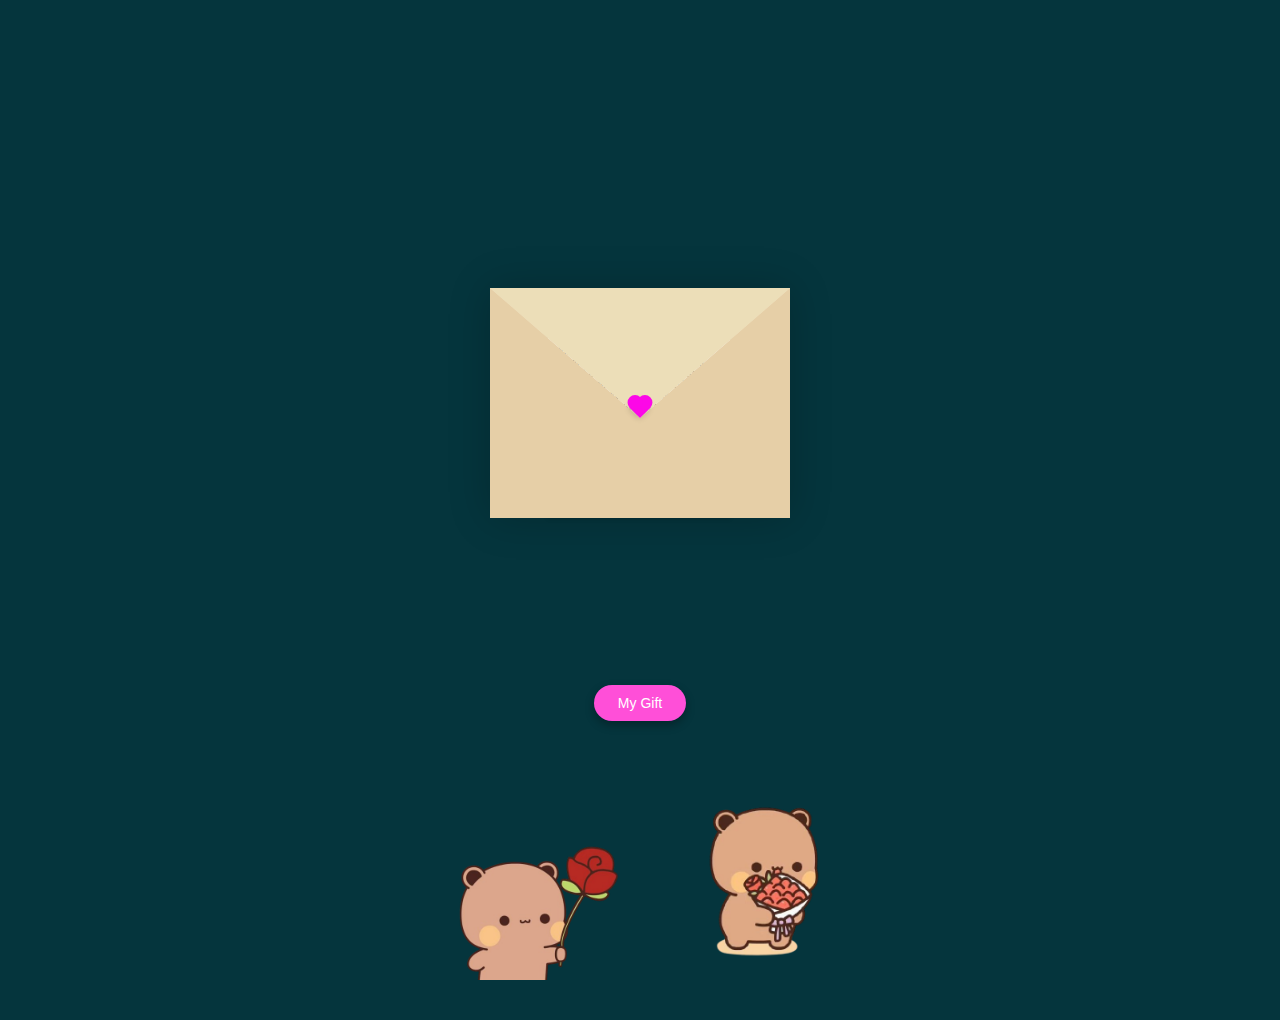
<file: index.html>
<!DOCTYPE html>
<html lang="en">
<head>
  <meta charset="UTF-8" />
  <meta name="viewport" content="width=device-width, initial-scale=1.0"/>
  <title>Envelope</title>
  <link rel="stylesheet" href="design.css" />
</head>
<body>

  <div class="container">
    <div class="envelope-wrapper">
      <div class="envelope">
        <div class="letter">
          <div class="text">
            <strong>Dear Gelay.</strong>
            <p>
              I'm very sorry to what I have done today. I want to sincerely
              apologize sa aking ginawa sayo. I saw your repost and I'm sorry baby,
              nasaktan kita ng sobra. Let me make it up to you.
              I will take this as lesson and I'll never let this happen again.
            </p>
          </div>
        </div>

        <!-- HEART -->
        <div class="heart"></div>
      </div>
    </div>

    <button class="gift-btn">My Gift</button>
    <div class="bottom-images">
  <img src="bubu.png" alt="Bear with rose">
  <img src="bubu1.png" alt="Bear with bouquet">
</div>
  </div>

  <script>
  const envelope = document.querySelector(".envelope-wrapper");
  const heart = document.querySelector(".heart");
  const giftBtn = document.querySelector(".gift-btn");

  heart.addEventListener("click", () => {
    envelope.classList.toggle("flap");
  });

  giftBtn.addEventListener("click", () => {
    window.location.href = "flower.html?autoplay=true";
  });

  </script>

</body>
</html>
</file>
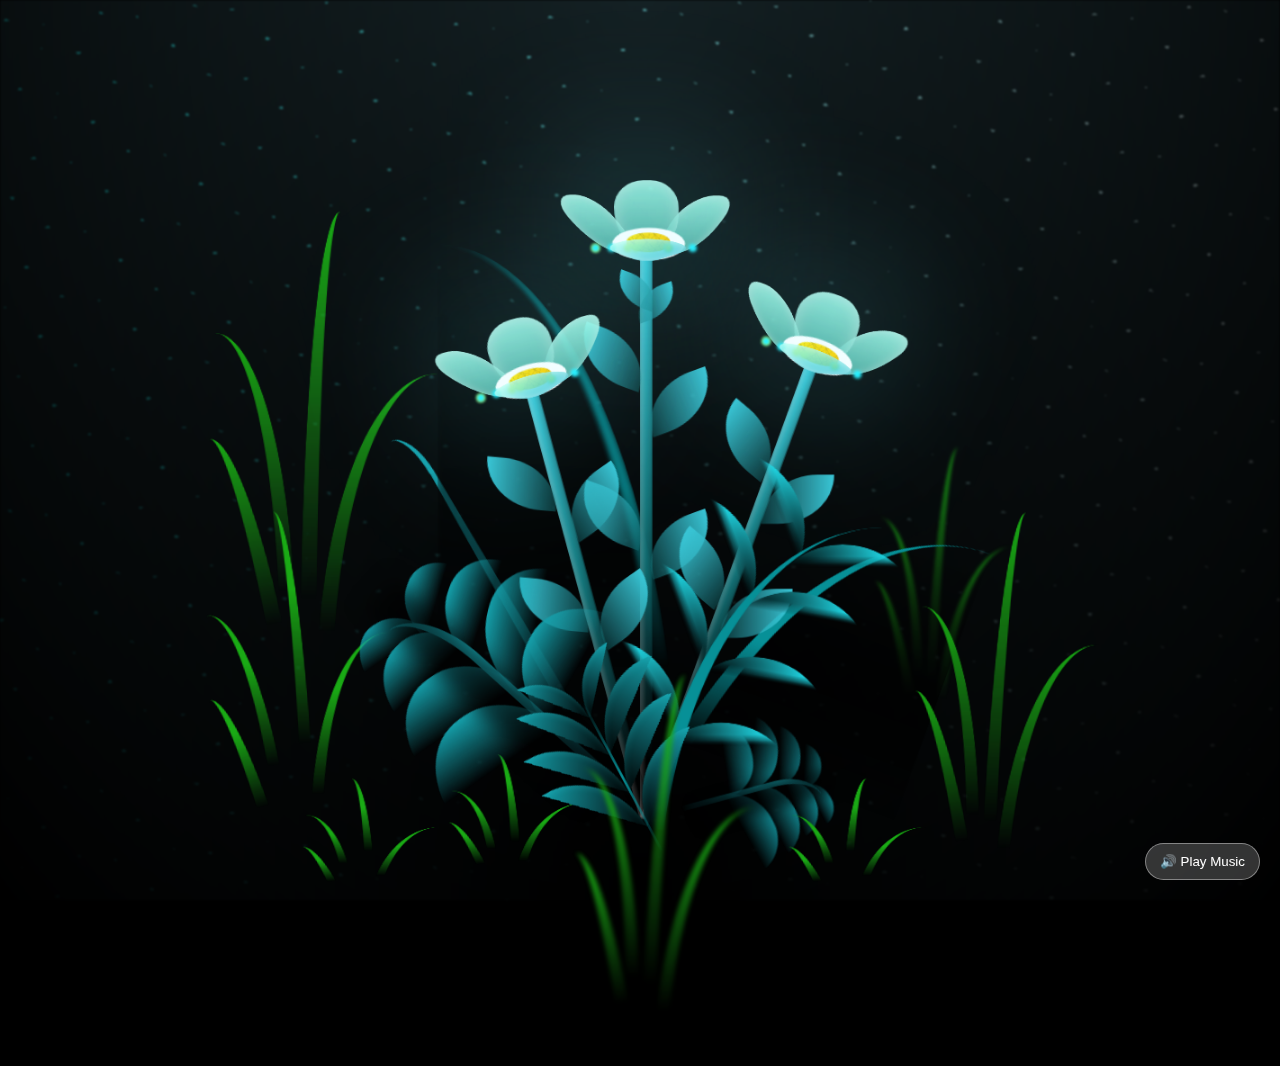
<file: flower.html>
<!DOCTYPE html>
<html lang="en" >
<head>
  <meta charset="UTF-8">
  <title>CSS Blossoming Flowers | @coding.stella</title>
  <link rel="stylesheet" href="style.css">
  <link href="https://fonts.googleapis.com/css2?family=Quicksand:wght@400;500;600&display=swap" rel="stylesheet">
</head>
<body>
<audio id="bg-music" loop>
  <source src="sorry.mp3" type="audio/mpeg">
</audio>

<!-- Music Button -->
<div class="sorry-text">I’M SORRY.</div>
 
<button id="music-btn">🔊 Play Music</button>

<body class="not-loaded">
  <div class="night"></div>
  <div class="flowers">
    <div class="flower flower--1">
      <div class="flower__leafs flower__leafs--1">
        <div class="flower__leaf flower__leaf--1"></div>
        <div class="flower__leaf flower__leaf--2"></div>
        <div class="flower__leaf flower__leaf--3"></div>
        <div class="flower__leaf flower__leaf--4"></div>
        <div class="flower__white-circle"></div>

        <div class="flower__light flower__light--1"></div>
        <div class="flower__light flower__light--2"></div>
        <div class="flower__light flower__light--3"></div>
        <div class="flower__light flower__light--4"></div>
        <div class="flower__light flower__light--5"></div>
        <div class="flower__light flower__light--6"></div>
        <div class="flower__light flower__light--7"></div>
        <div class="flower__light flower__light--8"></div>

      </div>
      <div class="flower__line">
        <div class="flower__line__leaf flower__line__leaf--1"></div>
        <div class="flower__line__leaf flower__line__leaf--2"></div>
        <div class="flower__line__leaf flower__line__leaf--3"></div>
        <div class="flower__line__leaf flower__line__leaf--4"></div>
        <div class="flower__line__leaf flower__line__leaf--5"></div>
        <div class="flower__line__leaf flower__line__leaf--6"></div>
      </div>
    </div>

    <div class="flower flower--2">
      <div class="flower__leafs flower__leafs--2">
        <div class="flower__leaf flower__leaf--1"></div>
        <div class="flower__leaf flower__leaf--2"></div>
        <div class="flower__leaf flower__leaf--3"></div>
        <div class="flower__leaf flower__leaf--4"></div>
        <div class="flower__white-circle"></div>

        <div class="flower__light flower__light--1"></div>
        <div class="flower__light flower__light--2"></div>
        <div class="flower__light flower__light--3"></div>
        <div class="flower__light flower__light--4"></div>
        <div class="flower__light flower__light--5"></div>
        <div class="flower__light flower__light--6"></div>
        <div class="flower__light flower__light--7"></div>
        <div class="flower__light flower__light--8"></div>

      </div>
      <div class="flower__line">
        <div class="flower__line__leaf flower__line__leaf--1"></div>
        <div class="flower__line__leaf flower__line__leaf--2"></div>
        <div class="flower__line__leaf flower__line__leaf--3"></div>
        <div class="flower__line__leaf flower__line__leaf--4"></div>
      </div>
    </div>

    <div class="flower flower--3">
      <div class="flower__leafs flower__leafs--3">
        <div class="flower__leaf flower__leaf--1"></div>
        <div class="flower__leaf flower__leaf--2"></div>
        <div class="flower__leaf flower__leaf--3"></div>
        <div class="flower__leaf flower__leaf--4"></div>
        <div class="flower__white-circle"></div>

        <div class="flower__light flower__light--1"></div>
        <div class="flower__light flower__light--2"></div>
        <div class="flower__light flower__light--3"></div>
        <div class="flower__light flower__light--4"></div>
        <div class="flower__light flower__light--5"></div>
        <div class="flower__light flower__light--6"></div>
        <div class="flower__light flower__light--7"></div>
        <div class="flower__light flower__light--8"></div>

      </div>
      <div class="flower__line">
        <div class="flower__line__leaf flower__line__leaf--1"></div>
        <div class="flower__line__leaf flower__line__leaf--2"></div>
        <div class="flower__line__leaf flower__line__leaf--3"></div>
        <div class="flower__line__leaf flower__line__leaf--4"></div>
      </div>
    </div>

    <div class="grow-ans" style="--d:1.2s">
      <div class="flower__g-long">
        <div class="flower__g-long__top"></div>
        <div class="flower__g-long__bottom"></div>
      </div>
    </div>

    <div class="growing-grass">
      <div class="flower__grass flower__grass--1">
        <div class="flower__grass--top"></div>
        <div class="flower__grass--bottom"></div>
        <div class="flower__grass__leaf flower__grass__leaf--1"></div>
        <div class="flower__grass__leaf flower__grass__leaf--2"></div>
        <div class="flower__grass__leaf flower__grass__leaf--3"></div>
        <div class="flower__grass__leaf flower__grass__leaf--4"></div>
        <div class="flower__grass__leaf flower__grass__leaf--5"></div>
        <div class="flower__grass__leaf flower__grass__leaf--6"></div>
        <div class="flower__grass__leaf flower__grass__leaf--7"></div>
        <div class="flower__grass__leaf flower__grass__leaf--8"></div>
        <div class="flower__grass__overlay"></div>
      </div>
    </div>

    <div class="growing-grass">
      <div class="flower__grass flower__grass--2">
        <div class="flower__grass--top"></div>
        <div class="flower__grass--bottom"></div>
        <div class="flower__grass__leaf flower__grass__leaf--1"></div>
        <div class="flower__grass__leaf flower__grass__leaf--2"></div>
        <div class="flower__grass__leaf flower__grass__leaf--3"></div>
        <div class="flower__grass__leaf flower__grass__leaf--4"></div>
        <div class="flower__grass__leaf flower__grass__leaf--5"></div>
        <div class="flower__grass__leaf flower__grass__leaf--6"></div>
        <div class="flower__grass__leaf flower__grass__leaf--7"></div>
        <div class="flower__grass__leaf flower__grass__leaf--8"></div>
        <div class="flower__grass__overlay"></div>
      </div>
    </div>

    <div class="grow-ans" style="--d:2.4s">
      <div class="flower__g-right flower__g-right--1">
        <div class="leaf"></div>
      </div>
    </div>

    <div class="grow-ans" style="--d:2.8s">
      <div class="flower__g-right flower__g-right--2">
        <div class="leaf"></div>
      </div>
    </div>

    <div class="grow-ans" style="--d:2.8s">
      <div class="flower__g-front">
        <div class="flower__g-front__leaf-wrapper flower__g-front__leaf-wrapper--1">
          <div class="flower__g-front__leaf"></div>
        </div>
        <div class="flower__g-front__leaf-wrapper flower__g-front__leaf-wrapper--2">
          <div class="flower__g-front__leaf"></div>
        </div>
        <div class="flower__g-front__leaf-wrapper flower__g-front__leaf-wrapper--3">
          <div class="flower__g-front__leaf"></div>
        </div>
        <div class="flower__g-front__leaf-wrapper flower__g-front__leaf-wrapper--4">
          <div class="flower__g-front__leaf"></div>
        </div>
        <div class="flower__g-front__leaf-wrapper flower__g-front__leaf-wrapper--5">
          <div class="flower__g-front__leaf"></div>
        </div>
        <div class="flower__g-front__leaf-wrapper flower__g-front__leaf-wrapper--6">
          <div class="flower__g-front__leaf"></div>
        </div>
        <div class="flower__g-front__leaf-wrapper flower__g-front__leaf-wrapper--7">
          <div class="flower__g-front__leaf"></div>
        </div>
        <div class="flower__g-front__leaf-wrapper flower__g-front__leaf-wrapper--8">
          <div class="flower__g-front__leaf"></div>
        </div>
        <div class="flower__g-front__line"></div>
      </div>
    </div>

    <div class="grow-ans" style="--d:3.2s">
      <div class="flower__g-fr">
        <div class="leaf"></div>
        <div class="flower__g-fr__leaf flower__g-fr__leaf--1"></div>
        <div class="flower__g-fr__leaf flower__g-fr__leaf--2"></div>
        <div class="flower__g-fr__leaf flower__g-fr__leaf--3"></div>
        <div class="flower__g-fr__leaf flower__g-fr__leaf--4"></div>
        <div class="flower__g-fr__leaf flower__g-fr__leaf--5"></div>
        <div class="flower__g-fr__leaf flower__g-fr__leaf--6"></div>
        <div class="flower__g-fr__leaf flower__g-fr__leaf--7"></div>
        <div class="flower__g-fr__leaf flower__g-fr__leaf--8"></div>
      </div>
    </div>

    <div class="long-g long-g--0">
      <div class="grow-ans" style="--d:3s">
        <div class="leaf leaf--0"></div>
      </div>
      <div class="grow-ans" style="--d:2.2s">
        <div class="leaf leaf--1"></div>
      </div>
      <div class="grow-ans" style="--d:3.4s">
        <div class="leaf leaf--2"></div>
      </div>
      <div class="grow-ans" style="--d:3.6s">
        <div class="leaf leaf--3"></div>
      </div>
    </div>

    <div class="long-g long-g--1">
      <div class="grow-ans" style="--d:3.6s">
        <div class="leaf leaf--0"></div>
      </div>
      <div class="grow-ans" style="--d:3.8s">
        <div class="leaf leaf--1"></div>
      </div>
      <div class="grow-ans" style="--d:4s">
        <div class="leaf leaf--2"></div>
      </div>
      <div class="grow-ans" style="--d:4.2s">
        <div class="leaf leaf--3"></div>
      </div>
    </div>

    <div class="long-g long-g--2">
      <div class="grow-ans" style="--d:4s">
        <div class="leaf leaf--0"></div>
      </div>
      <div class="grow-ans" style="--d:4.2s">
        <div class="leaf leaf--1"></div>
      </div>
      <div class="grow-ans" style="--d:4.4s">
        <div class="leaf leaf--2"></div>
      </div>
      <div class="grow-ans" style="--d:4.6s">
        <div class="leaf leaf--3"></div>
      </div>
    </div>

    <div class="long-g long-g--3">
      <div class="grow-ans" style="--d:4s">
        <div class="leaf leaf--0"></div>
      </div>
      <div class="grow-ans" style="--d:4.2s">
        <div class="leaf leaf--1"></div>
      </div>
      <div class="grow-ans" style="--d:3s">
        <div class="leaf leaf--2"></div>
      </div>
      <div class="grow-ans" style="--d:3.6s">
        <div class="leaf leaf--3"></div>
      </div>
    </div>

    <div class="long-g long-g--4">
      <div class="grow-ans" style="--d:4s">
        <div class="leaf leaf--0"></div>
      </div>
      <div class="grow-ans" style="--d:4.2s">
        <div class="leaf leaf--1"></div>
      </div>
      <div class="grow-ans" style="--d:3s">
        <div class="leaf leaf--2"></div>
      </div>
      <div class="grow-ans" style="--d:3.6s">
        <div class="leaf leaf--3"></div>
      </div>
    </div>

    <div class="long-g long-g--5">
      <div class="grow-ans" style="--d:4s">
        <div class="leaf leaf--0"></div>
      </div>
      <div class="grow-ans" style="--d:4.2s">
        <div class="leaf leaf--1"></div>
      </div>
      <div class="grow-ans" style="--d:3s">
        <div class="leaf leaf--2"></div>
      </div>
      <div class="grow-ans" style="--d:3.6s">
        <div class="leaf leaf--3"></div>
      </div>
    </div>

    <div class="long-g long-g--6">
      <div class="grow-ans" style="--d:4.2s">
        <div class="leaf leaf--0"></div>
      </div>
      <div class="grow-ans" style="--d:4.4s">
        <div class="leaf leaf--1"></div>
      </div>
      <div class="grow-ans" style="--d:4.6s">
        <div class="leaf leaf--2"></div>
      </div>
      <div class="grow-ans" style="--d:4.8s">
        <div class="leaf leaf--3"></div>
      </div>
    </div>

    <div class="long-g long-g--7">
      <div class="grow-ans" style="--d:3s">
        <div class="leaf leaf--0"></div>
      </div>
      <div class="grow-ans" style="--d:3.2s">
        <div class="leaf leaf--1"></div>
      </div>
      <div class="grow-ans" style="--d:3.5s">
        <div class="leaf leaf--2"></div>
      </div>
      <div class="grow-ans" style="--d:3.6s">
        <div class="leaf leaf--3"></div>
      </div>
    </div>
  </div>
</body>

  <script  src="./script.js"></script>

</body>
</html>
</file>
<file: design.css>
:root{
    --primary: #fff;
    --bg-color: rgb(5, 53, 61);
    --bg-envelope-color: #f5edd1;
    --envelope-tab: #ecdeb8;
    --envelope-cover: #e6cfa7;
    --shadow-color: rgba(0, 0, 0, 0.2);
    --txt-color: #444;
    --heart-color: rgb(252, 8, 231);
    }
    body{
    margin: 0;
    padding: 0;
    box-sizing: border-box;
    background: var(--bg-color);
    display: flex;
    align-items: center;
    justify-content: center;
    }
    .container {
    height: 100vh;
    display: grid;
    place-items: center;
    transform: translateY(120px);
    }
    .container > .envelope-wrapper {
    background: var(--bg-envelope-color);
    box-shadow: 0 0 40px var(--shadow-color);
    }
    .envelope-wrapper > .envelope {
    position: relative;
    width: 300px;
    height: 230px;
    }
    .envelope-wrapper > .envelope::before {
    content: "";
    position: absolute;
    top: 0;
    z-index: 2;
    border-top: 130px solid var(--envelope-tab);
    border-right: 150px solid transparent;
    border-left: 150px solid transparent;
    transform-origin: top;
    transition: all 0.5s ease-in-out 0.7s;
    }
    .envelope-wrapper > .envelope::after {
    content: "";
    position: absolute;
    z-index: 2;
    width: 0px;
    height: 0px;
    border-top: 130px solid transparent;
    border-right: 150px solid var(--envelope-cover);
    border-bottom: 100px solid var(--envelope-cover);
    border-left: 150px solid var(--envelope-cover);
    }
    .envelope > .letter {
    position: absolute;
    right: 20%;
    bottom: 0;
    width: 54%;
    height: 80%;
    background: var(--primary);
    text-align: center;
    transition: all 1s ease-in-out;
    box-shadow: 0 0 5px var(--shadow-color);
    padding: 20px 10px;
    }

    .envelope > .letter > .text {
    font-family: 'Gill Sans', 'Gill Sans MT', Calibri, 'Trebuchet MS', sans-serif;
    color: var(--txt-color);
    text-align: left;
    font-size: 10px;
    }
    .heart {
    position: absolute;
    top: 50%;
    left: 50%;
    width: 15px;
    height: 15px;
    background: var(--heart-color);
    z-index: 4;
    transform: translate(-50%, -20%) rotate(45deg);
    transition: transform 0.5s ease-in-out 1s;
    box-shadow: 0 1px 6px var(--shadow-color);
    cursor: pointer;
    }
    .heart:before, 
    .heart:after {
    content: "";
    position: absolute;
    width: 15px;
    height: 15px;
    background-color: var(--heart-color);
    border-radius: 50%;
    }
    .heart:before {
    top: -7.5px;
    }
    .heart:after {
    right: 7.5px;
    }
    .flap > .envelope:before {
    transform: rotateX(180deg);
    z-index: 0;
    }
    .flap > .envelope > .letter {
    bottom: 100px;
    transform: scale(1.5);
    transition-delay: 1s;
    }
    .flap > .heart {
    transform: rotate(90deg);
    transition-delay: 0.4s;
    }

    .gift-btn {
    margin-top: -300px;
    padding: 10px 24px;
    font-size: 14px;
    border: none;
    border-radius: 20px;
    background: #ff4fd8;
    color: white;
    cursor: pointer;
    box-shadow: 0 4px 10px rgba(0,0,0,0.3);
    transition: transform 0.2s ease, background 0.2s ease;
    }

    .gift-btn:hover {
    background: #ff2fc8;
    transform: scale(1.05);
    }

    .bottom-images {
position: fixed;
  bottom: 40px;
  left: 43%;
  transform: translateX(-40%);
  display: flex;
  align-items: flex-end; /* <-- ito ang nagpapantay */
  gap: 10px;
  z-index: 1;
    }

.bottom-images img {
height: 200px;     /* same height */
  width: auto;       /* auto width para di ma-stretch */
  object-fit: contain;
}
</file>
<file: style.css>
*,
*::after,
*::before {
  padding: 0;
  margin: 0;
  box-sizing: border-box;
} 

:root {
  --dark-color: #000;
}

body {
  display: flex;
  align-items: flex-end;
  justify-content: center;
  min-height: 100vh;
  background-color: var(--dark-color);
  overflow: hidden;
  perspective: 1000px;
}

.night {
  position: fixed;
  left: 50%;
  top: 0;
  transform: translateX(-50%);
  width: 100%;
  height: 100%;
  filter: blur(0.1vmin);
  background-image: radial-gradient(ellipse at top, transparent 0%, var(--dark-color)), radial-gradient(ellipse at bottom, var(--dark-color), rgba(145, 233, 255, 0.2)), repeating-linear-gradient(220deg, black 0px, black 19px, transparent 19px, transparent 22px), repeating-linear-gradient(189deg, black 0px, black 19px, transparent 19px, transparent 22px), repeating-linear-gradient(148deg, black 0px, black 19px, transparent 19px, transparent 22px), linear-gradient(90deg, #00fffa, #f0f0f0);
}

.flowers {
  position: relative;
  transform: scale(0.9);
}

.flower {
  position: absolute;
  bottom: 10vmin;
  transform-origin: bottom center;
  z-index: 10;
  --fl-speed: 0.8s;
}
.flower--1 {
  animation: moving-flower-1 4s linear infinite;
}
.flower--1 .flower__line {
  height: 70vmin;
  animation-delay: 0.3s;
}
.flower--1 .flower__line__leaf--1 {
  animation: blooming-leaf-right var(--fl-speed) 1.6s backwards;
}
.flower--1 .flower__line__leaf--2 {
  animation: blooming-leaf-right var(--fl-speed) 1.4s backwards;
}
.flower--1 .flower__line__leaf--3 {
  animation: blooming-leaf-left var(--fl-speed) 1.2s backwards;
}
.flower--1 .flower__line__leaf--4 {
  animation: blooming-leaf-left var(--fl-speed) 1s backwards;
}
.flower--1 .flower__line__leaf--5 {
  animation: blooming-leaf-right var(--fl-speed) 1.8s backwards;
}
.flower--1 .flower__line__leaf--6 {
  animation: blooming-leaf-left var(--fl-speed) 2s backwards;
}
.flower--2 {
  left: 50%;
  transform: rotate(20deg);
  animation: moving-flower-2 4s linear infinite;
}
.flower--2 .flower__line {
  height: 60vmin;
  animation-delay: 0.6s;
}
.flower--2 .flower__line__leaf--1 {
  animation: blooming-leaf-right var(--fl-speed) 1.9s backwards;
}
.flower--2 .flower__line__leaf--2 {
  animation: blooming-leaf-right var(--fl-speed) 1.7s backwards;
}
.flower--2 .flower__line__leaf--3 {
  animation: blooming-leaf-left var(--fl-speed) 1.5s backwards;
}
.flower--2 .flower__line__leaf--4 {
  animation: blooming-leaf-left var(--fl-speed) 1.3s backwards;
}
.flower--3 {
  left: 50%;
  transform: rotate(-15deg);
  animation: moving-flower-3 4s linear infinite;
}
.flower--3 .flower__line {
  animation-delay: 0.9s;
}
.flower--3 .flower__line__leaf--1 {
  animation: blooming-leaf-right var(--fl-speed) 2.5s backwards;
}
.flower--3 .flower__line__leaf--2 {
  animation: blooming-leaf-right var(--fl-speed) 2.3s backwards;
}
.flower--3 .flower__line__leaf--3 {
  animation: blooming-leaf-left var(--fl-speed) 2.1s backwards;
}
.flower--3 .flower__line__leaf--4 {
  animation: blooming-leaf-left var(--fl-speed) 1.9s backwards;
}
.flower__leafs {
  position: relative;
  animation: blooming-flower 2s backwards;
}
.flower__leafs--1 {
  animation-delay: 1.1s;
}
.flower__leafs--2 {
  animation-delay: 1.4s;
}
.flower__leafs--3 {
  animation-delay: 1.7s;
}
.flower__leafs::after {
  content: "";
  position: absolute;
  left: 0;
  top: 0;
  transform: translate(-50%, -100%);
  width: 8vmin;
  height: 8vmin;
  background-color: #6bf0ff;
  filter: blur(10vmin);
}
.flower__leaf {
  position: absolute;
  bottom: 0;
  left: 50%;
  width: 8vmin;
  height: 11vmin;
  border-radius: 51% 49% 47% 53%/44% 45% 55% 69%;
  background-color: #a7ffee;
  background-image: linear-gradient(to top, #54b8aa, #a7ffee);
  transform-origin: bottom center;
  opacity: 0.9;
  box-shadow: inset 0 0 2vmin rgba(255, 255, 255, 0.5);
}
.flower__leaf--1 {
  transform: translate(-10%, 1%) rotateY(40deg) rotateX(-50deg);
}
.flower__leaf--2 {
  transform: translate(-50%, -4%) rotateX(40deg);
}
.flower__leaf--3 {
  transform: translate(-90%, 0%) rotateY(45deg) rotateX(50deg);
}
.flower__leaf--4 {
  width: 8vmin;
  height: 8vmin;
  transform-origin: bottom left;
  border-radius: 4vmin 10vmin 4vmin 4vmin;
  transform: translate(0%, 18%) rotateX(70deg) rotate(-43deg);
  background-image: linear-gradient(to top, #39c6d6, #a7ffee);
  z-index: 1;
  opacity: 0.8;
}
.flower__white-circle {
  position: absolute;
  left: -3.5vmin;
  top: -3vmin;
  width: 9vmin;
  height: 4vmin;
  border-radius: 50%;
  background-color: #fff;
}
.flower__white-circle::after {
  content: "";
  position: absolute;
  left: 50%;
  top: 45%;
  transform: translate(-50%, -50%);
  width: 60%;
  height: 60%;
  border-radius: inherit;
  background-image: repeating-linear-gradient(135deg, rgba(0, 0, 0, 0.03) 0px, rgba(0, 0, 0, 0.03) 1px, transparent 1px, transparent 12px), repeating-linear-gradient(45deg, rgba(0, 0, 0, 0.03) 0px, rgba(0, 0, 0, 0.03) 1px, transparent 1px, transparent 12px), repeating-linear-gradient(67.5deg, rgba(0, 0, 0, 0.03) 0px, rgba(0, 0, 0, 0.03) 1px, transparent 1px, transparent 12px), repeating-linear-gradient(135deg, rgba(0, 0, 0, 0.03) 0px, rgba(0, 0, 0, 0.03) 1px, transparent 1px, transparent 12px), repeating-linear-gradient(45deg, rgba(0, 0, 0, 0.03) 0px, rgba(0, 0, 0, 0.03) 1px, transparent 1px, transparent 12px), repeating-linear-gradient(112.5deg, rgba(0, 0, 0, 0.03) 0px, rgba(0, 0, 0, 0.03) 1px, transparent 1px, transparent 12px), repeating-linear-gradient(112.5deg, rgba(0, 0, 0, 0.03) 0px, rgba(0, 0, 0, 0.03) 1px, transparent 1px, transparent 12px), repeating-linear-gradient(45deg, rgba(0, 0, 0, 0.03) 0px, rgba(0, 0, 0, 0.03) 1px, transparent 1px, transparent 12px), repeating-linear-gradient(22.5deg, rgba(0, 0, 0, 0.03) 0px, rgba(0, 0, 0, 0.03) 1px, transparent 1px, transparent 12px), repeating-linear-gradient(45deg, rgba(0, 0, 0, 0.03) 0px, rgba(0, 0, 0, 0.03) 1px, transparent 1px, transparent 12px), repeating-linear-gradient(22.5deg, rgba(0, 0, 0, 0.03) 0px, rgba(0, 0, 0, 0.03) 1px, transparent 1px, transparent 12px), repeating-linear-gradient(135deg, rgba(0, 0, 0, 0.03) 0px, rgba(0, 0, 0, 0.03) 1px, transparent 1px, transparent 12px), repeating-linear-gradient(157.5deg, rgba(0, 0, 0, 0.03) 0px, rgba(0, 0, 0, 0.03) 1px, transparent 1px, transparent 12px), repeating-linear-gradient(67.5deg, rgba(0, 0, 0, 0.03) 0px, rgba(0, 0, 0, 0.03) 1px, transparent 1px, transparent 12px), repeating-linear-gradient(67.5deg, rgba(0, 0, 0, 0.03) 0px, rgba(0, 0, 0, 0.03) 1px, transparent 1px, transparent 12px), linear-gradient(90deg, #ffeb12, #ffce00);
}
.flower__line {
  height: 55vmin;
  width: 1.5vmin;
  background-image: linear-gradient(to left, rgba(0, 0, 0, 0.2), transparent, rgba(255, 255, 255, 0.2)), linear-gradient(to top, transparent 10%, #14757a, #39c6d6);
  box-shadow: inset 0 0 2px rgba(0, 0, 0, 0.5);
  animation: grow-flower-tree 4s backwards;
}
.flower__line__leaf {
  --w: 7vmin;
  --h: calc(var(--w) + 2vmin);
  position: absolute;
  top: 20%;
  left: 90%;
  width: var(--w);
  height: var(--h);
  border-top-right-radius: var(--h);
  border-bottom-left-radius: var(--h);
  background-image: linear-gradient(to top, rgba(20, 117, 122, 0.4), #39c6d6);
}
.flower__line__leaf--1 {
  transform: rotate(70deg) rotateY(30deg);
}
.flower__line__leaf--2 {
  top: 45%;
  transform: rotate(70deg) rotateY(30deg);
}
.flower__line__leaf--3, .flower__line__leaf--4, .flower__line__leaf--6 {
  border-top-right-radius: 0;
  border-bottom-left-radius: 0;
  border-top-left-radius: var(--h);
  border-bottom-right-radius: var(--h);
  left: -460%;
  top: 12%;
  transform: rotate(-70deg) rotateY(30deg);
}
.flower__line__leaf--4 {
  top: 40%;
}
.flower__line__leaf--5 {
  top: 0;
  transform-origin: left;
  transform: rotate(70deg) rotateY(30deg) scale(0.6);
}
.flower__line__leaf--6 {
  top: -2%;
  left: -450%;
  transform-origin: right;
  transform: rotate(-70deg) rotateY(30deg) scale(0.6);
}
.flower__light {
  position: absolute;
  bottom: 0vmin;
  width: 1vmin;
  height: 1vmin;
  background-color: #fffb00;
  border-radius: 50%;
  filter: blur(0.2vmin);
  animation: light-ans 4s linear infinite backwards;
}
.flower__light:nth-child(odd) {
  background-color: #23f0ff;
}
.flower__light--1 {
  left: -2vmin;
  animation-delay: 1s;
}
.flower__light--2 {
  left: 3vmin;
  animation-delay: 0.5s;
}
.flower__light--3 {
  left: -6vmin;
  animation-delay: 0.3s;
}
.flower__light--4 {
  left: 6vmin;
  animation-delay: 0.9s;
}
.flower__light--5 {
  left: -1vmin;
  animation-delay: 1.5s;
}
.flower__light--6 {
  left: -4vmin;
  animation-delay: 3s;
}
.flower__light--7 {
  left: 3vmin;
  animation-delay: 2s;
}
.flower__light--8 {
  left: -6vmin;
  animation-delay: 3.5s;
}
.flower__grass {
  --c: #159faa;
  --line-w: 1.5vmin;
  position: absolute;
  bottom: 12vmin;
  left: -7vmin;
  display: flex;
  flex-direction: column;
  align-items: flex-end;
  z-index: 20;
  transform-origin: bottom center;
  transform: rotate(-48deg) rotateY(40deg);
}
.flower__grass--1 {
  animation: moving-grass 2s linear infinite;
}
.flower__grass--2 {
  left: 2vmin;
  bottom: 10vmin;
  transform: scale(0.5) rotate(75deg) rotateX(10deg) rotateY(-200deg);
  opacity: 0.8;
  z-index: 0;
  animation: moving-grass--2 1.5s linear infinite;
}
.flower__grass--top {
  width: 7vmin;
  height: 10vmin;
  border-top-right-radius: 100%;
  border-right: var(--line-w) solid var(--c);
  transform-origin: bottom center;
  transform: rotate(-2deg);
}
.flower__grass--bottom {
  margin-top: -2px;
  width: var(--line-w);
  height: 25vmin;
  background-image: linear-gradient(to top, transparent, var(--c));
}
.flower__grass__leaf {
  --size: 10vmin;
  position: absolute;
  width: calc(var(--size) * 2.1);
  height: var(--size);
  border-top-left-radius: var(--size);
  border-top-right-radius: var(--size);
  background-image: linear-gradient(to top, transparent, transparent 30%, var(--c));
  z-index: 100;
}
.flower__grass__leaf--1 {
  top: -6%;
  left: 30%;
  --size: 6vmin;
  transform: rotate(-20deg);
  animation: growing-grass-ans--1 2s 2.6s backwards;
}
@keyframes growing-grass-ans--1 {
  0% {
    transform-origin: bottom left;
    transform: rotate(-20deg) scale(0);
  }
}
.flower__grass__leaf--2 {
  top: -5%;
  left: -110%;
  --size: 6vmin;
  transform: rotate(10deg);
  animation: growing-grass-ans--2 2s 2.4s linear backwards;
}
@keyframes growing-grass-ans--2 {
  0% {
    transform-origin: bottom right;
    transform: rotate(10deg) scale(0);
  }
}
.flower__grass__leaf--3 {
  top: 5%;
  left: 60%;
  --size: 8vmin;
  transform: rotate(-18deg) rotateX(-20deg);
  animation: growing-grass-ans--3 2s 2.2s linear backwards;
}
@keyframes growing-grass-ans--3 {
  0% {
    transform-origin: bottom left;
    transform: rotate(-18deg) rotateX(-20deg) scale(0);
  }
}
.flower__grass__leaf--4 {
  top: 6%;
  left: -135%;
  --size: 8vmin;
  transform: rotate(2deg);
  animation: growing-grass-ans--4 2s 2s linear backwards;
}
@keyframes growing-grass-ans--4 {
  0% {
    transform-origin: bottom right;
    transform: rotate(2deg) scale(0);
  }
}
.flower__grass__leaf--5 {
  top: 20%;
  left: 60%;
  --size: 10vmin;
  transform: rotate(-24deg) rotateX(-20deg);
  animation: growing-grass-ans--5 2s 1.8s linear backwards;
}
@keyframes growing-grass-ans--5 {
  0% {
    transform-origin: bottom left;
    transform: rotate(-24deg) rotateX(-20deg) scale(0);
  }
}
.flower__grass__leaf--6 {
  top: 22%;
  left: -180%;
  --size: 10vmin;
  transform: rotate(10deg);
  animation: growing-grass-ans--6 2s 1.6s linear backwards;
}
@keyframes growing-grass-ans--6 {
  0% {
    transform-origin: bottom right;
    transform: rotate(10deg) scale(0);
  }
}
.flower__grass__leaf--7 {
  top: 39%;
  left: 70%;
  --size: 10vmin;
  transform: rotate(-10deg);
  animation: growing-grass-ans--7 2s 1.4s linear backwards;
}
@keyframes growing-grass-ans--7 {
  0% {
    transform-origin: bottom left;
    transform: rotate(-10deg) scale(0);
  }
}
.flower__grass__leaf--8 {
  top: 40%;
  left: -215%;
  --size: 11vmin;
  transform: rotate(10deg);
  animation: growing-grass-ans--8 2s 1.2s linear backwards;
}
@keyframes growing-grass-ans--8 {
  0% {
    transform-origin: bottom right;
    transform: rotate(10deg) scale(0);
  }
}
.flower__grass__overlay {
  position: absolute;
  top: -10%;
  right: 0%;
  width: 100%;
  height: 100%;
  background-color: rgba(0, 0, 0, 0.6);
  filter: blur(1.5vmin);
  z-index: 100;
}
.flower__g-long {
  --w: 2vmin;
  --h: 6vmin;
  --c: #159faa;
  position: absolute;
  bottom: 10vmin;
  left: -3vmin;
  transform-origin: bottom center;
  transform: rotate(-30deg) rotateY(-20deg);
  display: flex;
  flex-direction: column;
  align-items: flex-end;
  animation: flower-g-long-ans 3s linear infinite;
}
@keyframes flower-g-long-ans {
  0%, 100% {
    transform: rotate(-30deg) rotateY(-20deg);
  }
  50% {
    transform: rotate(-32deg) rotateY(-20deg);
  }
}
.flower__g-long__top {
  top: calc(var(--h) * -1);
  width: calc(var(--w) + 1vmin);
  height: var(--h);
  border-top-right-radius: 100%;
  border-right: 0.7vmin solid var(--c);
  transform: translate(-0.7vmin, 1vmin);
}
.flower__g-long__bottom {
  width: var(--w);
  height: 50vmin;
  transform-origin: bottom center;
  background-image: linear-gradient(to top, transparent 30%, var(--c));
  box-shadow: inset 0 0 2px rgba(0, 0, 0, 0.5);
  clip-path: polygon(35% 0, 65% 1%, 100% 100%, 0% 100%);
}
.flower__g-right {
  position: absolute;
  bottom: 6vmin;
  left: -2vmin;
  transform-origin: bottom left;
  transform: rotate(20deg);
}
.flower__g-right .leaf {
  width: 30vmin;
  height: 50vmin;
  border-top-left-radius: 100%;
  border-left: 2vmin solid #079097;
  background-image: linear-gradient(to bottom, transparent, var(--dark-color) 60%);
  -webkit-mask-image: linear-gradient(to top, transparent 30%, #079097 60%);
}
.flower__g-right--1 {
  animation: flower-g-right-ans 2.5s linear infinite;
}
.flower__g-right--2 {
  left: 5vmin;
  transform: rotateY(-180deg);
  animation: flower-g-right-ans--2 3s linear infinite;
}
.flower__g-right--2 .leaf {
  height: 75vmin;
  filter: blur(0.3vmin);
  opacity: 0.8;
}
@keyframes flower-g-right-ans {
  0%, 100% {
    transform: rotate(20deg);
  }
  50% {
    transform: rotate(24deg) rotateX(-20deg);
  }
}
@keyframes flower-g-right-ans--2 {
  0%, 100% {
    transform: rotateY(-180deg) rotate(0deg) rotateX(-20deg);
  }
  50% {
    transform: rotateY(-180deg) rotate(6deg) rotateX(-20deg);
  }
}
.flower__g-front {
  position: absolute;
  bottom: 6vmin;
  left: 2.5vmin;
  z-index: 100;
  transform-origin: bottom center;
  transform: rotate(-28deg) rotateY(30deg) scale(1.04);
  animation: flower__g-front-ans 2s linear infinite;
}
@keyframes flower__g-front-ans {
  0%, 100% {
    transform: rotate(-28deg) rotateY(30deg) scale(1.04);
  }
  50% {
    transform: rotate(-35deg) rotateY(40deg) scale(1.04);
  }
}
.flower__g-front__line {
  width: 0.3vmin;
  height: 20vmin;
  background-image: linear-gradient(to top, transparent, #079097, transparent 100%);
  position: relative;
}
.flower__g-front__leaf-wrapper {
  position: absolute;
  top: 0;
  left: 0;
  transform-origin: bottom left;
  transform: rotate(10deg);
}
.flower__g-front__leaf-wrapper:nth-child(even) {
  left: 0vmin;
  transform: rotateY(-180deg) rotate(5deg);
  animation: flower__g-front__leaf-left-ans 1s ease-in backwards;
}
.flower__g-front__leaf-wrapper:nth-child(odd) {
  animation: flower__g-front__leaf-ans 1s ease-in backwards;
}
.flower__g-front__leaf-wrapper--1 {
  top: -8vmin;
  transform: scale(0.7);
  animation: flower__g-front__leaf-ans 1s 5.5s ease-in backwards !important;
}
.flower__g-front__leaf-wrapper--2 {
  top: -8vmin;
  transform: rotateY(-180deg) scale(0.7) !important;
  animation: flower__g-front__leaf-left-ans-2 1s 4.6s ease-in backwards !important;
}
.flower__g-front__leaf-wrapper--3 {
  top: -3vmin;
  animation: flower__g-front__leaf-ans 1s 4.6s ease-in backwards;
}
.flower__g-front__leaf-wrapper--4 {
  top: -3vmin;
  transform: rotateY(-180deg) scale(0.9) !important;
  animation: flower__g-front__leaf-left-ans-2 1s 4.6s ease-in backwards !important;
}
@keyframes flower__g-front__leaf-left-ans-2 {
  0% {
    transform: rotateY(-180deg) scale(0);
  }
}
.flower__g-front__leaf-wrapper--5, .flower__g-front__leaf-wrapper--6 {
  top: 2vmin;
}
.flower__g-front__leaf-wrapper--7, .flower__g-front__leaf-wrapper--8 {
  top: 6.5vmin;
}
.flower__g-front__leaf-wrapper--2 {
  animation-delay: 5.2s !important;
}
.flower__g-front__leaf-wrapper--3 {
  animation-delay: 4.9s !important;
}
.flower__g-front__leaf-wrapper--5 {
  animation-delay: 4.3s !important;
}
.flower__g-front__leaf-wrapper--6 {
  animation-delay: 4.1s !important;
}
.flower__g-front__leaf-wrapper--7 {
  animation-delay: 3.8s !important;
}
.flower__g-front__leaf-wrapper--8 {
  animation-delay: 3.5s !important;
}
@keyframes flower__g-front__leaf-ans {
  0% {
    transform: rotate(10deg) scale(0);
  }
}
@keyframes flower__g-front__leaf-left-ans {
  0% {
    transform: rotateY(-180deg) rotate(5deg) scale(0);
  }
}
.flower__g-front__leaf {
  width: 10vmin;
  height: 10vmin;
  border-radius: 100% 0% 0% 100%/100% 100% 0% 0%;
  box-shadow: inset 0 2px 1vmin rgba(44, 238, 252, 0.2);
  background-image: linear-gradient(to bottom left, transparent, var(--dark-color)), linear-gradient(to bottom right, #159faa 50%, transparent 50%, transparent);
  -webkit-mask-image: linear-gradient(to bottom right, #159faa 50%, transparent 50%, transparent);
  mask-image: linear-gradient(to bottom right, #159faa 50%, transparent 50%, transparent);
}
.flower__g-fr {
  position: absolute;
  bottom: -4vmin;
  left: vmin;
  transform-origin: bottom left;
  z-index: 10;
  animation: flower__g-fr-ans 2s linear infinite;
}
@keyframes flower__g-fr-ans {
  0%, 100% {
    transform: rotate(2deg);
  }
  50% {
    transform: rotate(4deg);
  }
}
.flower__g-fr .leaf {
  width: 30vmin;
  height: 50vmin;
  border-top-left-radius: 100%;
  border-left: 2vmin solid #079097;
  -webkit-mask-image: linear-gradient(to top, transparent 25%, #079097 50%);
  position: relative;
  z-index: 1;
}
.flower__g-fr__leaf {
  position: absolute;
  top: 0;
  left: 0;
  width: 10vmin;
  height: 10vmin;
  border-radius: 100% 0% 0% 100%/100% 100% 0% 0%;
  box-shadow: inset 0 2px 1vmin rgba(44, 238, 252, 0.2);
  background-image: linear-gradient(to bottom left, transparent, var(--dark-color) 98%), linear-gradient(to bottom right, #23f0ff 45%, transparent 50%, transparent);
  -webkit-mask-image: linear-gradient(135deg, #159faa 40%, transparent 50%, transparent);
}
.flower__g-fr__leaf--1 {
  left: 20vmin;
  transform: rotate(45deg);
  animation: flower__g-fr-leaft-ans-1 0.5s 5.2s linear backwards;
}
@keyframes flower__g-fr-leaft-ans-1 {
  0% {
    transform-origin: left;
    transform: rotate(45deg) scale(0);
  }
}
.flower__g-fr__leaf--2 {
  left: 12vmin;
  top: -7vmin;
  transform: rotate(25deg) rotateY(-180deg);
  animation: flower__g-fr-leaft-ans-6 0.5s 5s linear backwards;
}
.flower__g-fr__leaf--3 {
  left: 15vmin;
  top: 6vmin;
  transform: rotate(55deg);
  animation: flower__g-fr-leaft-ans-5 0.5s 4.8s linear backwards;
}
.flower__g-fr__leaf--4 {
  left: 6vmin;
  top: -2vmin;
  transform: rotate(25deg) rotateY(-180deg);
  animation: flower__g-fr-leaft-ans-6 0.5s 4.6s linear backwards;
}
.flower__g-fr__leaf--5 {
  left: 10vmin;
  top: 14vmin;
  transform: rotate(55deg);
  animation: flower__g-fr-leaft-ans-5 0.5s 4.4s linear backwards;
}
@keyframes flower__g-fr-leaft-ans-5 {
  0% {
    transform-origin: left;
    transform: rotate(55deg) scale(0);
  }
}
.flower__g-fr__leaf--6 {
  left: 0vmin;
  top: 6vmin;
  transform: rotate(25deg) rotateY(-180deg);
  animation: flower__g-fr-leaft-ans-6 0.5s 4.2s linear backwards;
}
@keyframes flower__g-fr-leaft-ans-6 {
  0% {
    transform-origin: right;
    transform: rotate(25deg) rotateY(-180deg) scale(0);
  }
}
.flower__g-fr__leaf--7 {
  left: 5vmin;
  top: 22vmin;
  transform: rotate(45deg);
  animation: flower__g-fr-leaft-ans-7 0.5s 4s linear backwards;
}
@keyframes flower__g-fr-leaft-ans-7 {
  0% {
    transform-origin: left;
    transform: rotate(45deg) scale(0);
  }
}
.flower__g-fr__leaf--8 {
  left: -4vmin;
  top: 15vmin;
  transform: rotate(15deg) rotateY(-180deg);
  animation: flower__g-fr-leaft-ans-8 0.5s 3.8s linear backwards;
}
@keyframes flower__g-fr-leaft-ans-8 {
  0% {
    transform-origin: right;
    transform: rotate(15deg) rotateY(-180deg) scale(0);
  }
}

.long-g {
  position: absolute;
  bottom: 25vmin;
  left: -42vmin;
  transform-origin: bottom left;
}
.long-g--1 {
  bottom: 0vmin;
  transform: scale(0.8) rotate(-5deg);
}
.long-g--1 .leaf {
  -webkit-mask-image: linear-gradient(to top, transparent 40%, #079097 80%) !important;
}
.long-g--1 .leaf--1 {
  --w: 5vmin;
  --h: 60vmin;
  left: -2vmin;
  transform: rotate(3deg) rotateY(-180deg);
}
.long-g--2, .long-g--3 {
  bottom: -3vmin;
  left: -35vmin;
  transform-origin: center;
  transform: scale(0.6) rotateX(60deg);
}
.long-g--2 .leaf, .long-g--3 .leaf {
  -webkit-mask-image: linear-gradient(to top, transparent 50%, #079097 80%) !important;
}
.long-g--2 .leaf--1, .long-g--3 .leaf--1 {
  left: -1vmin;
  transform: rotateY(-180deg);
}
.long-g--3 {
  left: -17vmin;
  bottom: 0vmin;
}
.long-g--3 .leaf {
  -webkit-mask-image: linear-gradient(to top, transparent 40%, #079097 80%) !important;
}
.long-g--4 {
  left: 25vmin;
  bottom: -3vmin;
  transform-origin: center;
  transform: scale(0.6) rotateX(60deg);
}
.long-g--4 .leaf {
  -webkit-mask-image: linear-gradient(to top, transparent 50%, #079097 80%) !important;
}
.long-g--5 {
  left: 42vmin;
  bottom: 0vmin;
  transform: scale(0.8) rotate(2deg);
}
.long-g--6 {
  left: 0vmin;
  bottom: -20vmin;
  z-index: 100;
  filter: blur(0.3vmin);
  transform: scale(0.8) rotate(2deg);
}
.long-g--7 {
  left: 35vmin;
  bottom: 20vmin;
  z-index: -1;
  filter: blur(0.3vmin);
  transform: scale(0.6) rotate(2deg);
  opacity: 0.7;
}
.long-g .leaf {
  --w: 15vmin;
  --h: 40vmin;
  --c: #1aaa15;
  position: absolute;
  bottom: 0;
  width: var(--w);
  height: var(--h);
  border-top-left-radius: 100%;
  border-left: 2vmin solid var(--c);
  -webkit-mask-image: linear-gradient(to top, transparent 20%, var(--dark-color));
  transform-origin: bottom center;
}
.long-g .leaf--0 {
  left: 2vmin;
  animation: leaf-ans-1 4s linear infinite;
}
.long-g .leaf--1 {
  --w: 5vmin;
  --h: 60vmin;
  animation: leaf-ans-1 4s linear infinite;
}
.long-g .leaf--2 {
  --w: 10vmin;
  --h: 40vmin;
  left: -0.5vmin;
  bottom: 5vmin;
  transform-origin: bottom left;
  transform: rotateY(-180deg);
  animation: leaf-ans-2 3s linear infinite;
}
.long-g .leaf--3 {
  --w: 5vmin;
  --h: 30vmin;
  left: -1vmin;
  bottom: 3.2vmin;
  transform-origin: bottom left;
  transform: rotate(-10deg) rotateY(-180deg);
  animation: leaf-ans-3 3s linear infinite;
}

@keyframes leaf-ans-1 {
  0%, 100% {
    transform: rotate(-5deg) scale(1);
  }
  50% {
    transform: rotate(5deg) scale(1.1);
  }
}
@keyframes leaf-ans-2 {
  0%, 100% {
    transform: rotateY(-180deg) rotate(5deg);
  }
  50% {
    transform: rotateY(-180deg) rotate(0deg) scale(1.1);
  }
}
@keyframes leaf-ans-3 {
  0%, 100% {
    transform: rotate(-10deg) rotateY(-180deg);
  }
  50% {
    transform: rotate(-20deg) rotateY(-180deg);
  }
}
.grow-ans {
  animation: grow-ans 2s var(--d) backwards;
}

@keyframes grow-ans {
  0% {
    transform: scale(0);
    opacity: 0;
  }
}
@keyframes light-ans {
  0% {
    opacity: 0;
    transform: translateY(0vmin);
  }
  25% {
    opacity: 1;
    transform: translateY(-5vmin) translateX(-2vmin);
  }
  50% {
    opacity: 1;
    transform: translateY(-15vmin) translateX(2vmin);
    filter: blur(0.2vmin);
  }
  75% {
    transform: translateY(-20vmin) translateX(-2vmin);
    filter: blur(0.2vmin);
  }
  100% {
    transform: translateY(-30vmin);
    opacity: 0;
    filter: blur(1vmin);
  }
}
@keyframes moving-flower-1 {
  0%, 100% {
    transform: rotate(2deg);
  }
  50% {
    transform: rotate(-2deg);
  }
}
@keyframes moving-flower-2 {
  0%, 100% {
    transform: rotate(18deg);
  }
  50% {
    transform: rotate(14deg);
  }
}
@keyframes moving-flower-3 {
  0%, 100% {
    transform: rotate(-18deg);
  }
  50% {
    transform: rotate(-20deg) rotateY(-10deg);
  }
}
@keyframes blooming-leaf-right {
  0% {
    transform-origin: left;
    transform: rotate(70deg) rotateY(30deg) scale(0);
  }
}
@keyframes blooming-leaf-left {
  0% {
    transform-origin: right;
    transform: rotate(-70deg) rotateY(30deg) scale(0);
  }
}
@keyframes grow-flower-tree {
  0% {
    height: 0;
    border-radius: 1vmin;
  }
}
@keyframes blooming-flower {
  0% {
    transform: scale(0);
  }
}
@keyframes moving-grass {
  0%, 100% {
    transform: rotate(-48deg) rotateY(40deg);
  }
  50% {
    transform: rotate(-50deg) rotateY(40deg);
  }
}
@keyframes moving-grass--2 {
  0%, 100% {
    transform: scale(0.5) rotate(75deg) rotateX(10deg) rotateY(-200deg);
  }
  50% {
    transform: scale(0.5) rotate(79deg) rotateX(10deg) rotateY(-200deg);
  }
}
.growing-grass {
  animation: growing-grass-ans 1s 2s backwards;
}

@keyframes growing-grass-ans {
  0% {
    transform: scale(0);
  }
}
.not-loaded * {
  animation-play-state: paused !important;
}

#music-btn {
  position: fixed;
  bottom: 20px;
  right: 20px;
  z-index: 9999;
  background: rgba(255,255,255,0.2);
  border: 1px solid rgba(255,255,255,0.4);
  color: white;
  padding: 10px 14px;
  border-radius: 30px;
  cursor: pointer;
  backdrop-filter: blur(6px);
}

.sorry-text {
  position: absolute;   /* absolute inside body/flowers container */
  top: 36vmin;          /* distance from top, adjust as needed */
  transform: translateX(-50%); /* horizontal center */

  font-size: 8vmin;     /* bigger, noticeable */
  font-family: 'Quicksand', sans-serif;
  font-weight: 700;
  letter-spacing: 0.15em;
  text-transform: uppercase;

  text-align: center;
  color: rgba(245, 255, 255, 0.95);
  text-shadow:
    0 0 0.4vmin rgba(255, 255, 255, 0.45),
    0 0 1.2vmin rgba(84, 184, 170, 0.25);

  opacity: 0;
  animation: fade-in-up 4s ease-out forwards;

  z-index: 9999;
  pointer-events: none;
}

@keyframes fade-in-up {
  0% {
    opacity: 0;
    transform: translateY(10%) scale(0.9);
    filter: blur(0.6vmin);
  }
  60% {
    opacity: 1;
    transform: translateY(0%) scale(1.03);
    filter: blur(0);
  }
  100% {
    opacity: 1;
    transform: translateY(-3%) scale(1);
  }
}
</file>
